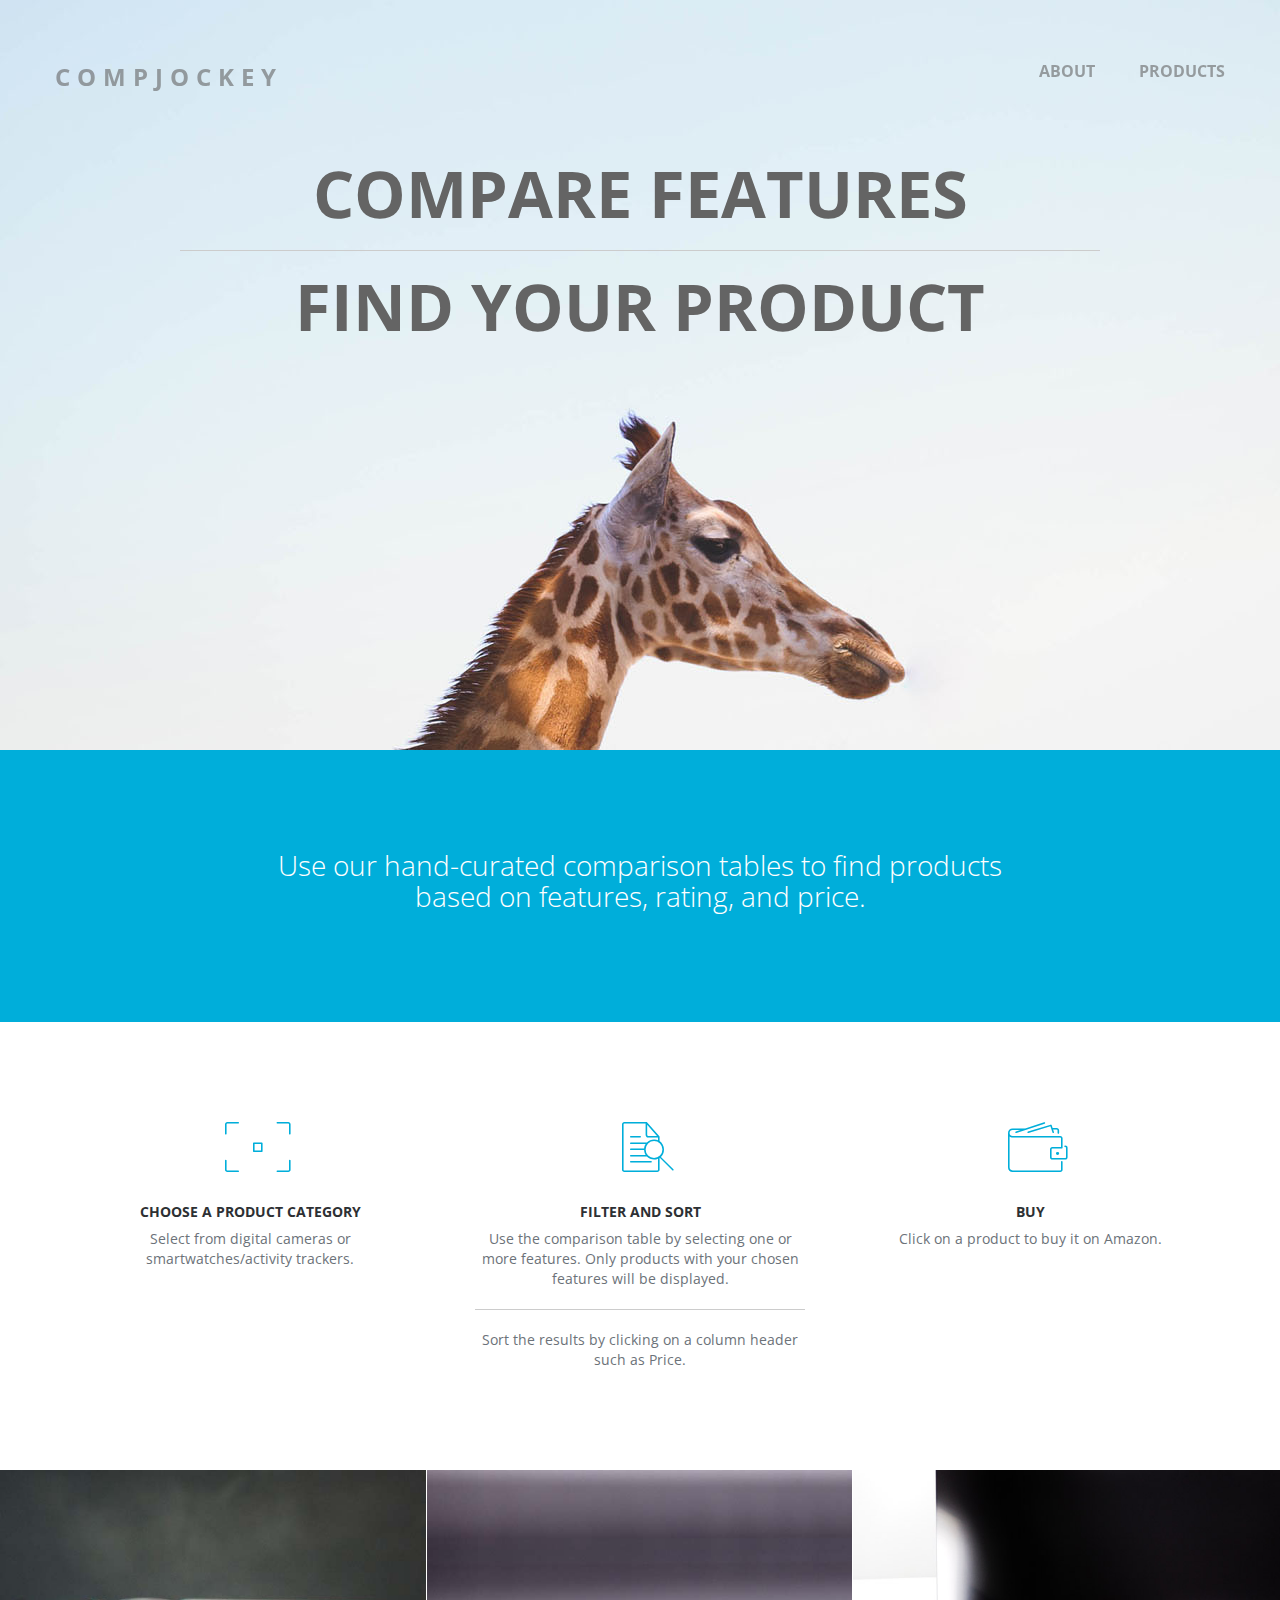
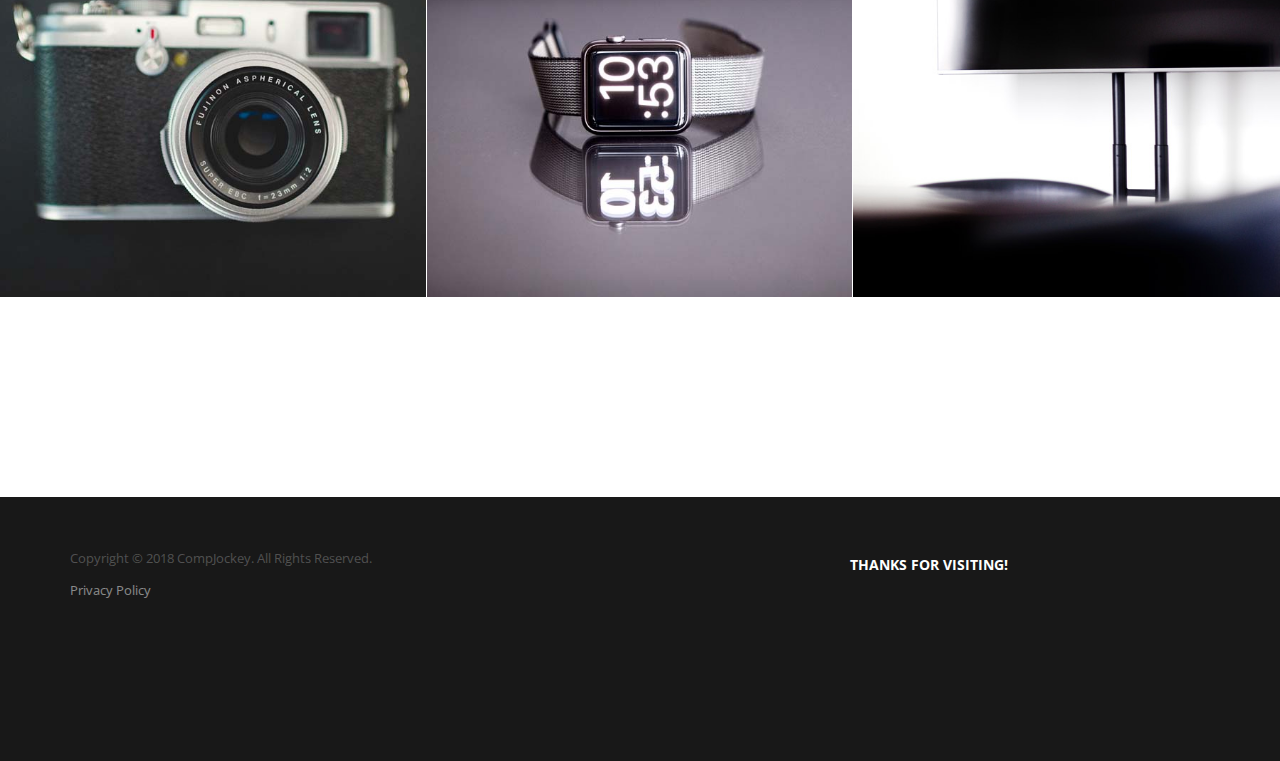
<file: index.html>
<!--  ROOT WATCHES index.html file -->

<!doctype html>
<!--[if lt IE 7]>      <html class="no-js lt-ie9 lt-ie8 lt-ie7" lang=""> <![endif]-->
<!--[if IE 7]>         <html class="no-js lt-ie9 lt-ie8" lang=""> <![endif]-->
<!--[if IE 8]>         <html class="no-js lt-ie9" lang=""> <![endif]-->
<!--[if gt IE 8]><!-->
<html class="no-js" lang="">
<!--<![endif]-->

<head>
  <!-- Global site tag (gtag.js) - Google Analytics -->
<script async src="https://www.googletagmanager.com/gtag/js?id=UA-122322242-1"></script>
<script>
  window.dataLayer = window.dataLayer || [];
  function gtag(){dataLayer.push(arguments);}
  gtag('js', new Date());

  gtag('config', 'UA-122322242-1');
</script>

<meta charset="utf-8">
<meta name="description" content="">
<meta name="viewport" content="width=device-width, initial-scale=1">
<title>CompJockey - Compare product features</title>
<link rel="stylesheet" href="css/bootstrap.min.css">
<link rel="stylesheet" href="css/flexslider.css">
<link rel="stylesheet" href="css/jquery.fancybox.css">
<link rel="stylesheet" href="css/main.css">
<link rel="stylesheet" href="css/responsive.css">
<link rel="stylesheet" href="css/font-icon.css">
<link rel="stylesheet" href="css/animate.min.css">
<link rel="stylesheet" href="https://maxcdn.bootstrapcdn.com/font-awesome/4.4.0/css/font-awesome.min.css">
</head>

<body>
<!-- header section -->
<section class="banner" role="banner">
  <header id="header">
    <div class="header-content clearfix"> <a class="logo" href="/">COMPJOCKEY</a>
      <nav class="navigation" role="navigation">
        <ul class="primary-nav">
          <li><a href="#intro">About</a></li>
          <li><a href="#works">Products</a></li>
          <!-- <li><a href="#contact">Contact</a></li> -->
        </ul>
      </nav>
      <a href="#" class="nav-toggle">Menu<span></span></a> </div>
  </header>
  <!-- banner text -->
  <div class="container">
    <div class="col-md-10 col-md-offset-1">
      <div class="banner-text text-center">
        <h1>Compare features</h1>
		<hr style="height:1px; border:none; color:#ccc; background-color:#ccc;">
		<h1>Find your product</h1>
        <!-- <p>Use our hand-curated comparison tables to find products based on features, rating, and price.</p> -->
        <!-- <a href="#" class="btn btn-large">Find out more</a> </div>  -->
      <!-- banner text --> 
    </div>
  </div>
</section>
<!-- header section --> 

<!-- intro section -->
<section id="intro" class="section intro">
  <div class="container">
    <div class="col-md-8 col-md-offset-2 text-center">
      <!-- <h3>Here's how it works</h3> -->
    <h3>Use our hand-curated comparison tables to find products based on features, rating, and price.</h3>  
	  <!-- <h3>Click on a product category below, then use the comparison table to find the product you want.</h3> -->
      <!--<p>Click on a product category below, then use the comparison table to find the product you want. Select one or more features from the drop down menu. You can also filter the results by manufacturer and/or price. Sort the results by clicking on a column header.</p> -->
    </div>
  </div>
</section>
<!-- intro section --> 
<!-- services section -->
<section id="services" class="services service-section">
  <div class="container">
    <div class="row">
      <div class="col-md-4 col-sm-6 services text-center"> <span class="icon icon-focus"></span>
        <div class="services-content">
		
          <h5>Choose a product category</h5>
          <ul>
            <li>Select from digital cameras or smartwatches/activity trackers. </li>
            <!-- <p>Select from digital cameras or smartwatches/activity trackers.</p> -->
		      </a>
		  
        </div>
      </div>
	    <div class="col-md-4 col-sm-6 services text-center"> <span class="icon icon-search"></span>
        <div class="services-content">
          <h5>Filter and Sort</h5>
		      <ul>
		        <li>Use the comparison table by selecting one or more features. Only products with your chosen features will be displayed.</li>
                <hr style="height:1px; border:none; color:#ccc; background-color:#ccc;">
            <li>Sort the results by clicking on a column header such as Price.</li>
          <!--<p>Use the comparison table by selecting one or more features from the dropdown menu. Filter by manufacturer and/or price.Sort by clicking on a column header such as Rating. </p> -->
          </ul>
		    </div>
      </div>
      <div class="col-md-4 col-sm-6 services text-center"> <span class="icon icon-wallet"></span>
        <div class="services-content">
          <h5>Buy</h5>
          <ul>
            <li>Click on a product to buy it on Amazon.</li>
            <!-- <p>Click a product to buy it on Amazon.</p> -->
        </div>
      </div>
      
    </div>
  </div>
</section>
<!-- services section --> 


<!-- work section -->
<section id="works" class="works section no-padding">
  <div class="container-fluid">
    <div class="row no-gutter">
	
    <div class="col-lg-4 col-md-6 col-sm-6 work"> 
	  <a href="cameras/" class="work-box"> 
	  <img src="images/camera.jpg" alt="">
        <div class="overlay">
          <div class="overlay-caption">
            <h5>Cameras</h5>
            <!--<p>Website Design</p>-->
          </div>
        </div>
        <!-- overlay --> 
    </a> 
    </div>
		
	  	<!--
      <div class="col-lg-4 col-md-6 col-sm-6 work"> <a href="images/smartwatch.jpg" class="work-box"> <img src="images/smartwatch.jpg" alt="">
        <div class="overlay">
          <div class="overlay-caption">
            <h5>Smartwatches and Activity Trackers</h5>
          </div>
        </div>
        <!-- overlay --> 
		<!--
		</a> </div>
		-->
		
    <div class="col-lg-4 col-md-6 col-sm-6 work"> 
		<a href="smartwatches/" class="work-box"> 
		<img src="images/smartwatch.jpg" alt="">
        <div class="overlay">
          <div class="overlay-caption">
            <h5>Smartwatches and Activity Trackers</h5>
          </div>
        </div>
        <!-- overlay --> 
		</a>
		</div>
	
  
    <div class="col-lg-4 col-md-6 col-sm-6 work"> 
	  <a href="tvs/" class="work-box"> 
	  <img src="images/tv.jpg" alt="">
        <div class="overlay">
          <div class="overlay-caption">
            <h5>Smart TVs</h5>
          </div>
        </div>
        </a> 
    </div>
  
	</div>
  </div>
</section>
<!-- work section --> 


<!-- contact section -->
<section id="contact" class="section">
  <div class="container">
        <!--
    <div class="row">
      <div class="col-md-8 col-md-offset-2 conForm">
        <h5>Shoot An Email</h5>
        <p>Thanks for visiting! Send us comments and suggestions for more products.</p>
        <div id="message"></div>
        <form method="post" action="php/contact.php" name="cform" id="cform">
          <input name="name" id="name" type="text" class="col-xs-12 col-sm-12 col-md-12 col-lg-12" placeholder="Your name..." >
          <input name="email" id="email" type="email" class=" col-xs-12 col-sm-12 col-md-12 col-lg-12 noMarr" placeholder="Email Address..." >
          <textarea name="comments" id="comments" cols="" rows="" class="col-xs-12 col-sm-12 col-md-12 col-lg-12" placeholder="Comments..."></textarea>
          <input type="submit" id="submit" name="send" class="submitBnt" value="Send your comments">
          <div id="simple-msg"></div>
        </form>
      </div>
    </div>
  -->
  </div>
</section>
<!-- contact section --> 

<!-- Footer section -->
<footer class="footer">
  <div class="footer-top section">
    <div class="container">
      <div class="row">
        <div class="footer-col col-md-8">
          <!--
		  <h5>Our Office Location</h5>
          <p>Collins Street West Victoria 8007 Australia.<br>
            1800 1234 56789 / 98532100987<br>
            support@lexis.com</p> 
			-->
          <p>Copyright © 2018 CompJockey. All Rights Reserved. </p>
          <p> <a href="Privacy_policy" > Privacy Policy </a> </p>
        </div>
        <!--
		<div class="footer-col col-md-3">
          <h5>Services We Offer</h5>
          <p>
          <ul>
            <li><a href="#">Digital Strategy</a></li>
            <li><a href="#">Websites</a></li>
            <li><a href="#">Videography</a></li>
            <li><a href="#">Social Media</a></li>
            <li><a href="#">User Experience</a></li>
          </ul>
          </p>
        </div>
		-->
        <div class="footer-col col-md-3">
         <!--  <h5>Share the Love</h5> -->
          <h5>Thanks for visiting!</h5>
    <!--   <ul class="footer-share">
            <li><a href="#"><i class="fa fa-facebook"></i></a></li>
            <li><a href="#"><i class="fa fa-twitter"></i></a></li>
          </ul> -->
        </div>
      </div>
    </div>
  </div>
  <!-- footer top --> 
  
</footer>
<!-- Footer section --> 
<!-- JS FILES --> 
<script src="https://ajax.googleapis.com/ajax/libs/jquery/1.11.3/jquery.min.js"></script> 
<script src="js/bootstrap.min.js"></script> 
<script src="js/jquery.flexslider-min.js"></script> 
<script src="js/jquery.fancybox.pack.js"></script> 
<script src="js/retina.min.js"></script> 
<script src="js/modernizr.js"></script> 
<script src="js/main.js"></script> 
<script type="text/javascript" src="js/jquery.contact.js"></script>
</body>
</html>
</file>
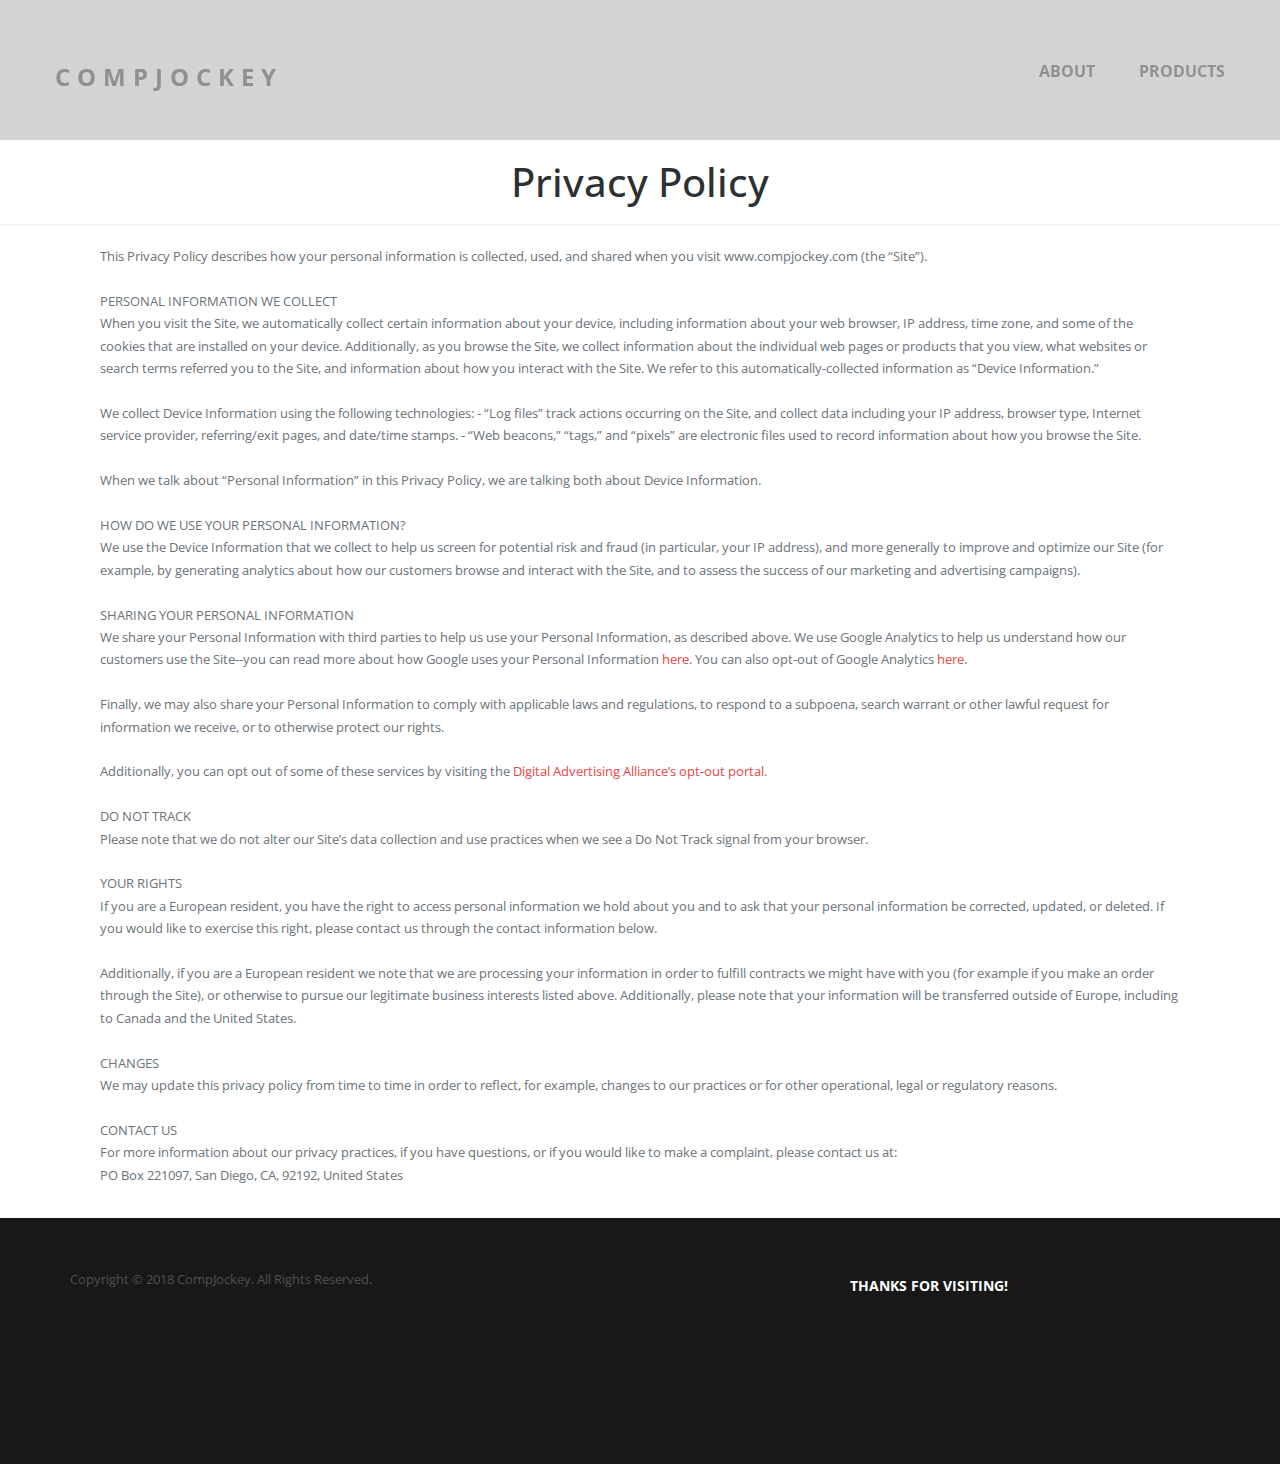
<file: Privacy_policy/index.html>
<!-- Smart TVs index.html file -->

<!doctype html>
<!--[if lt IE 7]>      <html class="no-js lt-ie9 lt-ie8 lt-ie7" lang=""> <![endif]-->
<!--[if IE 7]>         <html class="no-js lt-ie9 lt-ie8" lang=""> <![endif]-->
<!--[if IE 8]>         <html class="no-js lt-ie9" lang=""> <![endif]-->
<!--[if gt IE 8]><!-->
<html class="no-js" lang="">
<!--<![endif]-->

<head>
    <!-- Global site tag (gtag.js) - Google Analytics -->
<script async src="https://www.googletagmanager.com/gtag/js?id=UA-122322242-1"></script>
<script>
  window.dataLayer = window.dataLayer || [];
  function gtag(){dataLayer.push(arguments);}
  gtag('js', new Date());

  gtag('config', 'UA-122322242-1');
</script>

<meta charset="utf-8">
<meta name="description" content="">
<meta name="viewport" content="width=device-width, initial-scale=1">
<title>CompJockey - Compare Smart TVs</title>
<link rel="stylesheet" href="../css/bootstrap.min.css">
<link rel="stylesheet" href="../css/flexslider.css">
<link rel="stylesheet" href="../css/jquery.fancybox.css">
<link rel="stylesheet" href="../css/main.css">
<link rel="stylesheet" href="../css/responsive.css">
<link rel="stylesheet" href="../css/font-icon.css">
<link rel="stylesheet" href="../css/animate.min.css">
<link rel="stylesheet" href="https://maxcdn.bootstrapcdn.com/font-awesome/4.4.0/css/font-awesome.min.css">
</head>

<body>
<!-- header section -->
<section class="smallbanner" role="bannersmall">
<!-- <section class="banner" role="banner"> -->
  <header id="header">
    <!-- <div class="header-content clearfix"> <a class="logo" href="../index.html">COMPJOCKEY</a> -->
    <div class="header-content clearfix"> <a class="logo" href="../">COMPJOCKEY</a>
      <nav class="navigation" role="navigation">
        <ul class="primary-nav">
          <!-- <li><a href="../index.html#intro">About</a></li> -->
          <!-- <li><a href="../index.html#works">Products</a></li> -->
          <li><a href="../#intro">About</a></li>
          <li><a href="../#works">Products</a></li>

          <!-- <li><a href="#contact">Contact</a></li> -->
        </ul>
      </nav>
      <a href="#" class="nav-toggle">Menu<span></span></a> </div>
  </header>
</section>  
<!-- header section --> 


  <div align="center">
    <h2>Privacy Policy</h2>
    <hr>
  </div>



<p class = "txt"> 

This Privacy Policy describes how your personal information is collected, used, and shared when you visit www.compjockey.com (the “Site”).
<br> 
<br>

PERSONAL INFORMATION WE COLLECT
<br> 
    When you visit the Site, we automatically collect certain information about your device, including information about your web browser, IP address, time zone, and some of the cookies that are installed on your device. Additionally, as you browse the Site, we collect information about the individual web pages or products that you view, what websites or search terms referred you to the Site, and information about how you interact with the Site. We refer to this automatically-collected information as “Device Information.”
<br> 
<br>

    We collect Device Information using the following technologies:  
    - “Log files” track actions occurring on the Site, and collect data including your IP address, browser type, Internet service provider, referring/exit pages, and date/time stamps.
    - “Web beacons,” “tags,” and “pixels” are electronic files used to record information about how you browse the Site.
<br> 
<br>

    When we talk about “Personal Information” in this Privacy Policy, we are talking both about Device Information.

<br> 
<br>

HOW DO WE USE YOUR PERSONAL INFORMATION?
<br> 
We use the Device Information that we collect to help us screen for potential risk and fraud (in particular, your IP address), and more generally to improve and optimize our Site (for example, by generating analytics about how our customers browse and interact with the Site, and to assess the success of our marketing and advertising campaigns).
<br> 
<br>
SHARING YOUR PERSONAL INFORMATION
<br> 
We share your Personal Information with third parties to help us use your Personal Information, as described above.  We use Google Analytics to help us understand how our customers use the Site--you can read more about how Google uses your Personal Information <a href = "https://www.google.com/intl/en/policies/privacy/"> here</a>.  You can also opt-out of Google Analytics <a href = "https://tools.google.com/dlpage/gaoptout"> here</a>.
<br>
<br>
Finally, we may also share your Personal Information to comply with applicable laws and regulations, to respond to a subpoena, search warrant or other lawful request for information we receive, or to otherwise protect our rights.
<br>
<br>
Additionally, you can opt out of some of these services by visiting the <a href =  "http://optout.aboutads.info/"> Digital Advertising Alliance’s opt-out portal</a>.
<br> 
<br>
DO NOT TRACK
<br> 
Please note that we do not alter our Site’s data collection and use practices when we see a Do Not Track signal from your browser.
<br> 
<br>
YOUR RIGHTS
<br> 
If you are a European resident, you have the right to access personal information we hold about you and to ask that your personal information be corrected, updated, or deleted. If you would like to exercise this right, please contact us through the contact information below.
<br> 
<br>
Additionally, if you are a European resident we note that we are processing your information in order to fulfill contracts we might have with you (for example if you make an order through the Site), or otherwise to pursue our legitimate business interests listed above.  Additionally, please note that your information will be transferred outside of Europe, including to Canada and the United States.
<br> 
<br>
CHANGES
<br> 
We may update this privacy policy from time to time in order to reflect, for example, changes to our practices or for other operational, legal or regulatory reasons.
<br> 
<br>
CONTACT US
<br> 
For more information about our privacy practices, if you have questions, or if you would like to make a complaint, please contact us at:
<br> 
  PO Box 221097, San Diego, CA, 92192, United States
<br> 
<br>

</p>  


<!-- /////// End of text //////////////////////////////////////////////////////// -->



<!-- contact section -->
<!-- <section id="contact" class="section">
  <div class="container">

  </div>
</section> -->
<!-- contact section --> 

<!-- Footer section -->
<footer class="footer">
  <div class="footer-top section">
    <div class="container">
      <div class="row">
        <div class="footer-col col-md-8">
          <!--
		  <h5>Our Office Location</h5>
          <p>Collins Street West Victoria 8007 Australia.<br>
            1800 1234 56789 / 98532100987<br>
            support@lexis.com</p> 
			-->
          <!-- <p>Copyright © 2018 CompJockey. All Rights Reserved. Made with <i class="fa fa-heart pulse"></i> by <a href="http://www.designstub.com/">Designstub</a></p> -->
          <p>Copyright © 2018 CompJockey. All Rights Reserved.</p>
        </div>
        <!--
		<div class="footer-col col-md-3">
          <h5>Services We Offer</h5>
          <p>
          <ul>
            <li><a href="#">Digital Strategy</a></li>
            <li><a href="#">Websites</a></li>
            <li><a href="#">Videography</a></li>
            <li><a href="#">Social Media</a></li>
            <li><a href="#">User Experience</a></li>
          </ul>
          </p>
        </div>
		-->
        <div class="footer-col col-md-3">
         <!--  <h5>Share the Love</h5> -->
          <h5>Thanks for visiting!</h5>
<!--           <ul class="footer-share">
            <li><a href="#"><i class="fa fa-facebook"></i></a></li>
            <li><a href="#"><i class="fa fa-twitter"></i></a></li>
          </ul> -->
        </div>
      </div>
    </div>
  </div>
  <!-- footer top --> 
  
</footer>
<!-- Footer section --> 
<!-- JS FILES --> 
<script src="https://ajax.googleapis.com/ajax/libs/jquery/1.11.3/jquery.min.js"></script> 
<script src="../js/bootstrap.min.js"></script> 
<script src="../js/jquery.flexslider-min.js"></script> 
<script src="../js/jquery.fancybox.pack.js"></script> 
<script src="../js/retina.min.js"></script> 
<script src="../js/modernizr.js"></script> 
<script src="../js/main.js"></script> 
<script type="text/javascript" src="../js/jquery.contact.js"></script>

<!-- Place this tag in your head or just before your close body tag. -->
<!-- <script src="https://awesome-table.com/AwesomeTableInclude.js"></script> -->




<!--
    DO NOT COPY: NOT PART OF TABLEFILTER
-->
<script>
    var configs = document.querySelectorAll('script[data-config]');
    var pre = document.body.getElementsByTagName('pre')[0];

    [].forEach.call(configs, function(config) {
        if(pre){
            pre.innerHTML +=
                config.innerHTML.replace('<', '&lt;').replace('>', '&gt;');
        }
    });
</script>
<!-- -->





</body>
</html>
</file>
<file: css/main.css>
/* ------------------------------------------------------------------------------
	Template Name: Minifolio
	Author: Designstub
	Author URI: http://www.designstub.com
	License: GNU General Public License version 3.0
	License URI: http://www.gnu.org/licenses/gpl-3.0.html
	Version: 1.0

/* ------------------------------------------------------------------------------
	Typography
-------------------------------------------------------------------------------*/

@import url(http://fonts.googleapis.com/css?family=Open%20Sans:300,400,500,600,700);
@import url(http://fonts.googleapis.com/css?family=Merriweather:300,400,500,600,700);
p {
	font-size: 13px;
	line-height: 22.4px;
	color: #6c7279;
}
h1 {
	font-size: 65px;
	color: #2d3033;
}
h2 {
	font-size: 40px;
	color: #2d3033;
}
h3 {
	font-size: 28px;
	color: #2d3033;
	font-weight: 300;
}
h4 {
	font-size: 22px;
	color: #2d3033;
	font-weight: 400;
}
h5 {
	font-size: 14px;
	color: #2d3033;
	text-transform: uppercase;
	font-weight: 700;
}
.btn {
	background-color: #3bc492;
	color: #fff;
	font-size: 13px;
	font-weight: 600;
	border: 0;
	-moz-border-radius: 2px;
	-webkit-border-radius: 2px;
	border-radius: 2px;
	display: inline-block;
	text-transform: uppercase;
}
.btn:hover, .btn:focus {
	background-color: #3d3d3d;
	color: #fff;
}
.btn-large {
	padding: 15px 40px;
}
/* ------------------------------------------------------------------------------
	Global Styles
-------------------------------------------------------------------------------*/
a {
	color: #e84545;
}
a:hover, a:focus {
	text-decoration: none;
	-moz-transition: background-color, color, 0.3s;
	-o-transition: background-color, color, 0.3s;
	-webkit-transition: background-color, color, 0.3s;
	transition: background-color, color, 0.3s;
}
body {
	font-family: "Open Sans", Arial, sans-serif;
	font-weight: 400;
	color: #6c7279;
}
ul, ol {
	margin: 0;
	padding: 0;
}
ul li {
	list-style: none;
}
.section {
	padding: 100px 0;
}
.no-padding {
	padding: 0;
}
.no-gutter [class*=col-] {
	padding-right: 0;
	padding-left: 0;
}
.space {
	margin-top: 60px;
}
.txt {
	margin-left: 100px;
	margin-right: 100px;
}
/* ------------------------------------------------------------------------------
	Header
-------------------------------------------------------------------------------*/
#header {
	position: fixed;
	width: 100%;
	z-index: 999;
}
#header .header-content {
	margin: 0 auto;
	max-width: 1170px;
	padding: 60px 0;
	width: 100%;
	-moz-transition: padding 0.3s;
	-o-transition: padding 0.3s;
	-webkit-transition: padding 0.3s;
	transition: padding 0.3s;
}
#header .logo {
	float: left;
	font-size:24px;
	font-weight:700;
	color: rgba(100,100,100,0.6);
	text-decoration:none;
	text-transform:uppercase;
	letter-spacing:7px;
}
#header.fixed {
	background-color: #fff
}
#header.fixed a {
	/*color: #000; */
	color: rgba(100,100,100,0.6);
}
#header.fixed .header-content {
	border-bottom: 0;
	padding: 25px 0;
}
#header.fixed .nav-toggle {
	top: 18px;
	/*color: #000; */
	/*color: rgba(100,100,100,0.6);*/
}
.navigation.open {
	opacity: 0.9;
	visibility: visible;
	-moz-transition: opacity 0.5s;
	-o-transition: opacity 0.5s;
	-webkit-transition: opacity 0.5s;
	transition: opacity 0.5s;
}
.navigation {
	float: right;
}
.navigation li {
	display: inline-block;
}
.navigation a {
	/*color: rgba(255, 255, 255, 0.75);*/
	color: rgba(100,100,100,0.6);
	font-size: 16px;
	font-weight: 700;
	margin-left: 40px;
	text-transform: uppercase;
}
.navigation a:hover, .navigation a.active {
	color: #fff;
}
.nav-toggle {
	display: none;
	height: 44px;
	overflow: hidden;
	position: fixed;
	right: 5%;
	text-indent: 100%;
	top: 32px;
	white-space: nowrap;
	width: 44px;
	z-index: 99999;
	-moz-transition: all 0.3s;
	-o-transition: all 0.3s;
	-webkit-transition: all 0.3s;
	transition: all 0.3s;
}
.nav-toggle:before, .nav-toggle:after {
	border-radius: 50%;
	content: "";
	height: 100%;
	left: 0;
	position: absolute;
	top: 0;
	width: 100%;
	-moz-transform: translateZ(0);
	-ms-transform: translateZ(0);
	-webkit-transform: translateZ(0);
	transform: translateZ(0);
	-moz-backface-visibility: hidden;
	-webkit-backface-visibility: hidden;
	backface-visibility: hidden;
	-moz-transition-property: -moz-transform;
	-o-transition-property: -o-transform;
	-webkit-transition-property: -webkit-transform;
	transition-property: transform;
}
.nav-toggle:before {
	background-color: #e84545;
	-moz-transform: scale(1);
	-ms-transform: scale(1);
	-webkit-transform: scale(1);
	transform: scale(1);
	-moz-transition-duration: 0.3s;
	-o-transition-duration: 0.3s;
	-webkit-transition-duration: 0.3s;
	transition-duration: 0.3s;
}
.nav-toggle:after {
	background-color: #e84545;
	-moz-transform: scale(0);
	-ms-transform: scale(0);
	-webkit-transform: scale(0);
	transform: scale(0);
	-moz-transition-duration: 0s;
	-o-transition-duration: 0s;
	-webkit-transition-duration: 0s;
	transition-duration: 0s;
}
.nav-toggle span {
	background-color: #ccc;
	bottom: auto;
	display: inline-block;
	height: 3px;
	left: 50%;
	position: absolute;
	right: auto;
	top: 50%;
	width: 18px;
	z-index: 10;
	-moz-transform: translateX(-50%) translateY(-50%);
	-ms-transform: translateX(-50%) translateY(-50%);
	-webkit-transform: translateX(-50%) translateY(-50%);
	transform: translateX(-50%) translateY(-50%);
}
.nav-toggle span:before, .nav-toggle span:after {
	background-color: #fff;
	content: "";
	height: 100%;
	position: absolute;
	right: 0;
	top: 0;
	width: 100%;
	-moz-transform: translateZ(0);
	-ms-transform: translateZ(0);
	-webkit-transform: translateZ(0);
	transform: translateZ(0);
	-moz-backface-visibility: hidden;
	-webkit-backface-visibility: hidden;
	backface-visibility: hidden;
	-moz-transition: -moz-transform 0.3s;
	-o-transition: -o-transform 0.3s;
	-webkit-transition: -webkit-transform 0.3s;
	transition: transform 0.3s;
}
.nav-toggle span:before {
	-moz-transform: translateY(-6px) rotate(0deg);
	-ms-transform: translateY(-6px) rotate(0deg);
	-webkit-transform: translateY(-6px) rotate(0deg);
	transform: translateY(-6px) rotate(0deg);
}
.nav-toggle span:after {
	-moz-transform: translateY(6px) rotate(0deg);
	-ms-transform: translateY(6px) rotate(0deg);
	-webkit-transform: translateY(6px) rotate(0deg);
	transform: translateY(6px) rotate(0deg);
}
.nav-toggle.close-nav:before {
	-moz-transform: scale(0);
	-ms-transform: scale(0);
	-webkit-transform: scale(0);
	transform: scale(0);
}
.nav-toggle.close-nav:after {
	-moz-transform: scale(1);
	-ms-transform: scale(1);
	-webkit-transform: scale(1);
	transform: scale(1);
}
.nav-toggle.close-nav span {
	background-color: rgba(255, 255, 255, 0);
}
.nav-toggle.close-nav span:before, .nav-toggle.close-nav span:after {
	background-color: #fff;
}
.nav-toggle.close-nav span:before {
	-moz-transform: translateY(0) rotate(45deg);
	-ms-transform: translateY(0) rotate(45deg);
	-webkit-transform: translateY(0) rotate(45deg);
	transform: translateY(0) rotate(45deg);
}
.nav-toggle.close-nav span:after {
	-moz-transform: translateY(0) rotate(-45deg);
	-ms-transform: translateY(0) rotate(-45deg);
	-webkit-transform: translateY(0) rotate(-45deg);
	transform: translateY(0) rotate(-45deg);
}
/* ------------------------------------------------------------------------------
	Banner
-------------------------------------------------------------------------------*/

.banner {
	background-image: url(../images/banner.jpg);
	background-position: center top;
	background-repeat: no-repeat;
	-moz-background-size: cover;
	-o-background-size: cover;
	-webkit-background-size: cover;
	background-size: cover;
	min-height: 750px;
}
.banner-text {
	padding-top: 15%;
	/*           22%  */
}
.banner-text h1 {
	/*color: #fff;*/
	color: rgba(100,100,100,1.0);
	font-family: "Open Sans", Arial, sans-serif;
	font-size: 65px;
	font-weight: 700;
	text-transform: uppercase;
}
.banner-text p {
	/*color: rgba(255, 255, 255, 0.60); */
	color: rgba(100,100,100,0.9);
	font-size: 20px;
	font-weight: 400;
	line-height: 24px;
	margin-top: 30px;
	margin-bottom: 80px;
}


/* ------------------------------------------------------------------------------
	Small Banner
-------------------------------------------------------------------------------*/

.smallbanner {
	background-image: url(../images/bannersmall2.jpg);
	background-position: center top;
	background-repeat: no-repeat;
	-moz-background-size: cover;
	-o-background-size: cover;
	-webkit-background-size: cover;
	background-size: cover;
	min-height: 140px;
}

/* ==========================================================================
	$intro
========================================================================== */
.intro {
	background-color: #00aeda;
}
.intro h3 {
	color: #fff;
	margin-top: 0;
}
.intro p {
	font-family: "Merriweather", Arial, sans-serif;
	color: rgba(255, 255, 255, 0.75);
	font-size: 17px;
	font-weight: 400;
}
/* ------------------------------------------------------------------------------
	 Serives
-------------------------------------------------------------------------------*/
.service-section {
	padding-top: 100px;
}
.services {
	margin-bottom: 50px;
}
.services-content {
	padding: 0 15px;
	margin-top: 30px;
}
.services .icon {
	color: #00aeda;
	font-size: 50px;
	padding-left: 15px;
}
/* ------------------------------------------------------------------------------
	 Works
-------------------------------------------------------------------------------*/
.work {
	-moz-box-shadow: 0 0 0 1px #fff;
	-webkit-box-shadow: 0 0 0 1px #fff;
	box-shadow: 0 0 0 1px #fff;
	overflow: hidden;
	position: relative;
}
.work img {
	width: 100%;
	height: 100%;
}
.work .overlay {
	background: rgba(0, 174, 218, 0.9);
	height: 100%;
	left: 0;
	opacity: 0;
	position: absolute;
	top: 0;
	width: 100%;
	-moz-transition: opacity, 0.3s;
	-o-transition: opacity, 0.3s;
	-webkit-transition: opacity, 0.3s;
	transition: opacity, 0.3s;
}
.work .overlay-caption {
	position: absolute;
	text-align: center;
	top: 50%;
	width: 100%;
	-moz-transform: translateY(-50%);
	-ms-transform: translateY(-50%);
	-webkit-transform: translateY(-50%);
	transform: translateY(-50%);
}
.work h5, .work p, .work img {
	-moz-transition: all, 0.5s;
	-o-transition: all, 0.5s;
	-webkit-transition: all, 0.5s;
	transition: all, 0.5s;
}
.work h5, .work p {
	color: #fff;
	margin: 0;
	opacity: 0;
}
.work span {
	font-size: 45px;
}
.work h5 {
	margin-bottom: 5px;
	-moz-transform: translate3d(0, -200%, 0);
	-ms-transform: translate3d(0, -200%, 0);
	-webkit-transform: translate3d(0, -200%, 0);
	transform: translate3d(0, -200%, 0);
}
.work p {
	-moz-transform: translate3d(0, 200%, 0);
	-ms-transform: translate3d(0, 200%, 0);
	-webkit-transform: translate3d(0, 200%, 0);
	transform: translate3d(0, 200%, 0);
}
.work-box:hover img {
	-moz-transform: scale(1.2);
	-ms-transform: scale(1.2);
	-webkit-transform: scale(1.2);
	transform: scale(1.2);
}
.work-box:hover .overlay {
	opacity: 1;
}
.work-box:hover .overlay h5, .work-box:hover .overlay p {
	opacity: 1;
	-moz-transform: translate3d(0, 0, 0);
	-ms-transform: translate3d(0, 0, 0);
	-webkit-transform: translate3d(0, 0, 0);
	transform: translate3d(0, 0, 0);
}
/* ------------------------------------------------------------------------------
	 Teams
-------------------------------------------------------------------------------*/
.person {
	max-width: 270px;
	text-align: center;
}
.person img {
	width: 150px;
	height: 150px;
	border-radius: 50%;
	margin: auto;
}
.person-content {
	margin-top: 20px;
}
.person h4 {
	font-weight: 400;
}
.person h5 {
	color: #00aeda;
	font-size: 13px;
	font-weight: 400;
	margin-bottom: 20px;
}
.social-icons, .footer .footer-share {
	margin-top: 30px;
}
.social-icons li, .footer .footer-share li {
	display: inline-block;
	float: none;
}
.social-icons a, .footer .footer-share a {
	border: 1px solid #e8ecee;
	-moz-border-radius: 50%;
	-webkit-border-radius: 50%;
	border-radius: 50%;
	color: #c6cacc;
	display: block;
	font-size: 14px;
	height: 32px;
	line-height: 32px;
	margin-right: 5px;
	text-align: center;
	width: 32px;
}
.social-icons a:hover {
	background-color: #00aeda;
	border-color: #01a9d4;
	color: #fff;
}
/* ------------------------------------------------------------------------------
	 Testimonials
-------------------------------------------------------------------------------*/
.testimonials {
	background-color: #00aeda;
	position: relative;
	text-align: center;
}
.testimonials blockquote {
	border: 0;
	margin: 0;
	padding: 100px 15%;
}
.testimonials h1 {
	color: #fff;
	font: 23px "Merriweather";
	font-weight: 300;
}
.testimonials p {
	color: #fff;
	display: block;
	font-size: 13px;
	font-style: normal;
	letter-spacing: 2px;
	font-weight: 400;
	margin-top: 30px;
	text-transform: uppercase;
}
.flex-control-nav {
	margin-top: 2%;
	bottom: none!important;
	position: relative!important;
	right: 0;
	text-align: center;
	width: 100%!important;
	z-index: 100;
}
/* ------------------------------------------------------------------------------
	Contact form
-------------------------------------------------------------------------------*/
.conForm {
	text-align: center;
}
.conForm h5 {
	font-size: 30px;
}
.conForm p {
	text-align: center;
	margin: 7%;
}
.conForm input {
	color: #797979;
	padding: 15px 30px;
	border: none;
	margin-right: 3%;
	margin-bottom: 30px;
	outline: none;
	font-style: normal;
	border-bottom: #e0e0e0 1px solid;
	font-size: 15px;
}
.conForm input.noMarr {
	margin-right: 0px;
}
.conForm textarea {
	color: #797979;
	padding: 15px 30px;
	margin-bottom: 18px;
	outline: none;
	height: 150px;
	font-style: normal;
	resize: none;
	font-size: 15px;
	border: none;
	border-bottom: #e0e0e0 1px solid;
}
.conForm .submitBnt {
	background: #3bc492;
	color: #fff;
	margin-top: 30px;
padding:15px 30px 15px 30px;
	font-size: 13px;
	font-weight: 600;
	letter-spacing: 5px;
	border: 0;
	-moz-border-radius: 2px;
	-webkit-border-radius: 2px;
	border-radius: 2px;
	display: inline-block;
	text-transform: uppercase;
}
.conForm .submitBnt:hover {
	background: #3d3d3d;
	color: #fff;
}
#success_page{
	color: #00bdbd;
	font-weight: 500;
}
.error_message{
	color: #ff675f;
	padding-bottom: 15px;
	font-weight: 500;
}
#success_page h3{
	font-size:17px;
	color:#5ed07b;
	font-weight: 700;
}

/* ------------------------------------------------------------------------------
	 Footer
-------------------------------------------------------------------------------*/
.footer {
	text-align: left;
}
.footer-top {
	background-color: #181818;
	padding-top: 50px;
}
.footer-bottom {
	background-color: #313454;
	padding: 20px 0;
}
.footer .footer-col {
	/*margin-bottom: 80px;*/
	margin-bottom: 50px;
}
.footer h5 {
	color: #fff;
}
.footer h5 {
	margin-bottom: 20px;
}
.footer p {
	color: rgba(255, 255, 255, 0.25);
}
.footer a {
	color: rgba(255, 255, 255, 0.50);
}
.footer a:hover {
	color: #e84545;
}
.footer .footer-share {
	margin-top: 0;
}
.footer .footer-share li {
	display: inline-block;
	float: none;
}
.footer .footer-share a {
	border: none;
	font-size: 21px;
	color: rgba(255, 255, 255, 0.25);
}
.footer .fa-heart {
	color: #e84545;
	font-size: 11px;
	margin: 0 2px;
}
</file>
<file: css/responsive.css>
@media screen and (max-width: 1024px) {
 #header .header-content {
 width: 90%;
 padding: 40px 0;
}
 #header.fixed a {
 color: #000;
}
 .nav-toggle {
 display: block;
}
 .navigation {
 position: fixed;
 background-color: #000;
 width: 100%;
 height: 100%;
 top: 0;
 left: 0;
 z-index: 99999;
 visibility: hidden;
 opacity: 0;
 -webkit-transition: opacity 0.5s, visibility 0s 0.5s;
 transition: opacity 0.5s, visibility 0s 0.5s;
}
 .navigation .primary-nav {
 position: relative;
 top: 45%;
 -moz-transform: translateY(-45%);
 -ms-transform: translateY(-45%);
 -webkit-transform: translateY(-45%);
 transform: translateY(-45%);
}
 .navigation li {
 display: block;
 margin-bottom: 20px;
}
 .navigation a {
 display: block;
 font-size: 25px;
 margin: 0;
 text-align: center;
}
 .person {
 margin: 0 auto 50px;
}
 .person-content {
 text-align: center;
}
 .person .social-icons li {
 display: inline-block;
 float: none;
 margin-bottom: 5px;
}
 .testimonials blockquote {
 padding: 20px 5% 0;
}
 .testimonials p {
 font-size: 12px;
}
 .flex-control-nav {
 bottom: 20px;
}
}
@media screen and (max-width: 768px) {
 .banner-text {
 padding-top: 30%;
}
 .banner-text h1 {
 font-size: 42px;
}
 .banner-text p {
 font-size: 18px;
}
 .flexslider {
 padding-bottom: 80px;
}
 .flex-control-nav {
 width: 100%;
}
 .footer .footer-col {
 margin-bottom: 50px;
}
}
@media screen and (max-width: 640px) {
 .banner-text {
 padding-top: 35%;
}
 .testimonials p {
 font-size: 12px;
}
@media screen and (max-width: 480px) {
 .banner-text {
 padding-top: 45%;
}
 .banner-text h1 {
 font-size: 32px;
}
 .testimonials p {
 font-size: 12px;
}
@media screen and (max-width: 320px) {
 .banner-text {
 padding-top: 55%;
}
 .testimonials blockquote {
 padding: 20px 5% 0;
}
 .testimonials p {
 font-size: 12px;
}
}
</file>
<file: css/font-icon.css>
/* ==========================================================================
	Font Icon (http://www.elegantthemes.com/blog/freebie-of-the-week/free-line-style-icons)
========================================================================== */
@font-face {
  font-family: "elegant-theme-line";
  src: url('../fonts/elegant-theme-line.ttf?1439850014') format('truetype'), url('../fonts/elegant-theme-line.eot?1439850014') format('embedded-opentype'), url('../fonts/elegant-theme-line.svg?1439850014') format('svg'), url('../fonts/elegant-theme-line.woff?1439850014') format('woff'); }
.icon {
  font-family: 'elegant-theme-line';
  speak: none;
  font-style: normal;
  font-weight: normal;
  font-variant: normal;
  text-transform: none;
  line-height: 1;
  /* Better Font Rendering =========== */
  -webkit-font-smoothing: antialiased;
  -moz-osx-font-smoothing: grayscale; }

.icon-mobile:before {
  content: "\e000"; }

.icon-laptop:before {
  content: "\e001"; }

.icon-desktop:before {
  content: "\e002"; }

.icon-tablet:before {
  content: "\e003"; }

.icon-phone:before {
  content: "\e004"; }

.icon-document:before {
  content: "\e005"; }

.icon-documents:before {
  content: "\e006"; }

.icon-search:before {
  content: "\e007"; }

.icon-clipboard:before {
  content: "\e008"; }

.icon-newspaper:before {
  content: "\e009"; }

.icon-notebook:before {
  content: "\e00a"; }

.icon-book-open:before {
  content: "\e00b"; }

.icon-browser:before {
  content: "\e00c"; }

.icon-calendar:before {
  content: "\e00d"; }

.icon-presentation:before {
  content: "\e00e"; }

.icon-picture:before {
  content: "\e00f"; }

.icon-pictures:before {
  content: "\e010"; }

.icon-video:before {
  content: "\e011"; }

.icon-camera:before {
  content: "\e012"; }

.icon-printer:before {
  content: "\e013"; }

.icon-toolbox:before {
  content: "\e014"; }

.icon-briefcase:before {
  content: "\e015"; }

.icon-wallet:before {
  content: "\e016"; }

.icon-gift:before {
  content: "\e017"; }

.icon-bargraph:before {
  content: "\e018"; }

.icon-grid:before {
  content: "\e019"; }

.icon-expand:before {
  content: "\e01a"; }

.icon-focus:before {
  content: "\e01b"; }

.icon-edit:before {
  content: "\e01c"; }

.icon-adjustments:before {
  content: "\e01d"; }

.icon-ribbon:before {
  content: "\e01e"; }

.icon-hourglass:before {
  content: "\e01f"; }

.icon-lock:before {
  content: "\e020"; }

.icon-megaphone:before {
  content: "\e021"; }

.icon-shield:before {
  content: "\e022"; }

.icon-trophy:before {
  content: "\e023"; }

.icon-flag:before {
  content: "\e024"; }

.icon-map:before {
  content: "\e025"; }

.icon-puzzle:before {
  content: "\e026"; }

.icon-basket:before {
  content: "\e027"; }

.icon-envelope:before {
  content: "\e028"; }

.icon-streetsign:before {
  content: "\e029"; }

.icon-telescope:before {
  content: "\e02a"; }

.icon-gears:before {
  content: "\e02b"; }

.icon-key:before {
  content: "\e02c"; }

.icon-paperclip:before {
  content: "\e02d"; }

.icon-attachment:before {
  content: "\e02e"; }

.icon-pricetags:before {
  content: "\e02f"; }

.icon-lightbulb:before {
  content: "\e030"; }

.icon-layers:before {
  content: "\e031"; }

.icon-pencil:before {
  content: "\e032"; }

.icon-tools:before {
  content: "\e033"; }

.icon-tools-2:before {
  content: "\e034"; }

.icon-scissors:before {
  content: "\e035"; }

.icon-paintbrush:before {
  content: "\e036"; }

.icon-magnifying-glass:before {
  content: "\e037"; }

.icon-circle-compass:before {
  content: "\e038"; }

.icon-linegraph:before {
  content: "\e039"; }

.icon-mic:before {
  content: "\e03a"; }

.icon-strategy:before {
  content: "\e03b"; }

.icon-beaker:before {
  content: "\e03c"; }

.icon-caution:before {
  content: "\e03d"; }

.icon-recycle:before {
  content: "\e03e"; }

.icon-anchor:before {
  content: "\e03f"; }

.icon-profile-male:before {
  content: "\e040"; }


.icon-profile-female:before {
  content: "\e041"; }

.icon-bike:before {
  content: "\e042"; }

.icon-wine:before {
  content: "\e043"; }

.icon-hotairballoon:before {
  content: "\e044"; }

.icon-globe:before {
  content: "\e045"; }

.icon-genius:before {
  content: "\e046"; }

.icon-map-pin:before {
  content: "\e047"; }

.icon-dial:before {
  content: "\e048"; }

.icon-chat:before {
  content: "\e049"; }

.icon-heart:before {
  content: "\e04a"; }

.icon-cloud:before {
  content: "\e04b"; }

.icon-upload:before {
  content: "\e04c"; }

.icon-download:before {
  content: "\e04d"; }

.icon-target:before {
  content: "\e04e"; }

.icon-hazardous:before {
  content: "\e04f"; }

.icon-piechart:before {
  content: "\e050"; }

.icon-speedometer:before {
  content: "\e051"; }

.icon-global:before {
  content: "\e052"; }

.icon-compass:before {
  content: "\e053"; }

.icon-lifesaver:before {
  content: "\e054"; }

.icon-clock:before {
  content: "\e055"; }

.icon-aperture:before {
  content: "\e056"; }

.icon-quote:before {
  content: "\e057"; }

.icon-scope:before {
  content: "\e058"; }

.icon-alarmclock:before {
  content: "\e059"; }

.icon-refresh:before {
  content: "\e05a"; }

.icon-happy:before {
  content: "\e05b"; }

.icon-sad:before {
  content: "\e05c"; }

.icon-facebook:before {
  content: "\e05d"; }

.icon-twitter:before {
  content: "\e05e"; }

.icon-googleplus:before {
  content: "\e05f"; }

.icon-rss:before {
  content: "\e060"; }

.icon-tumblr:before {
  content: "\e061"; }

.icon-linkedin:before {
  content: "\e062"; }

.icon-dribbble:before {
  content: "\e063"; }
</file>
